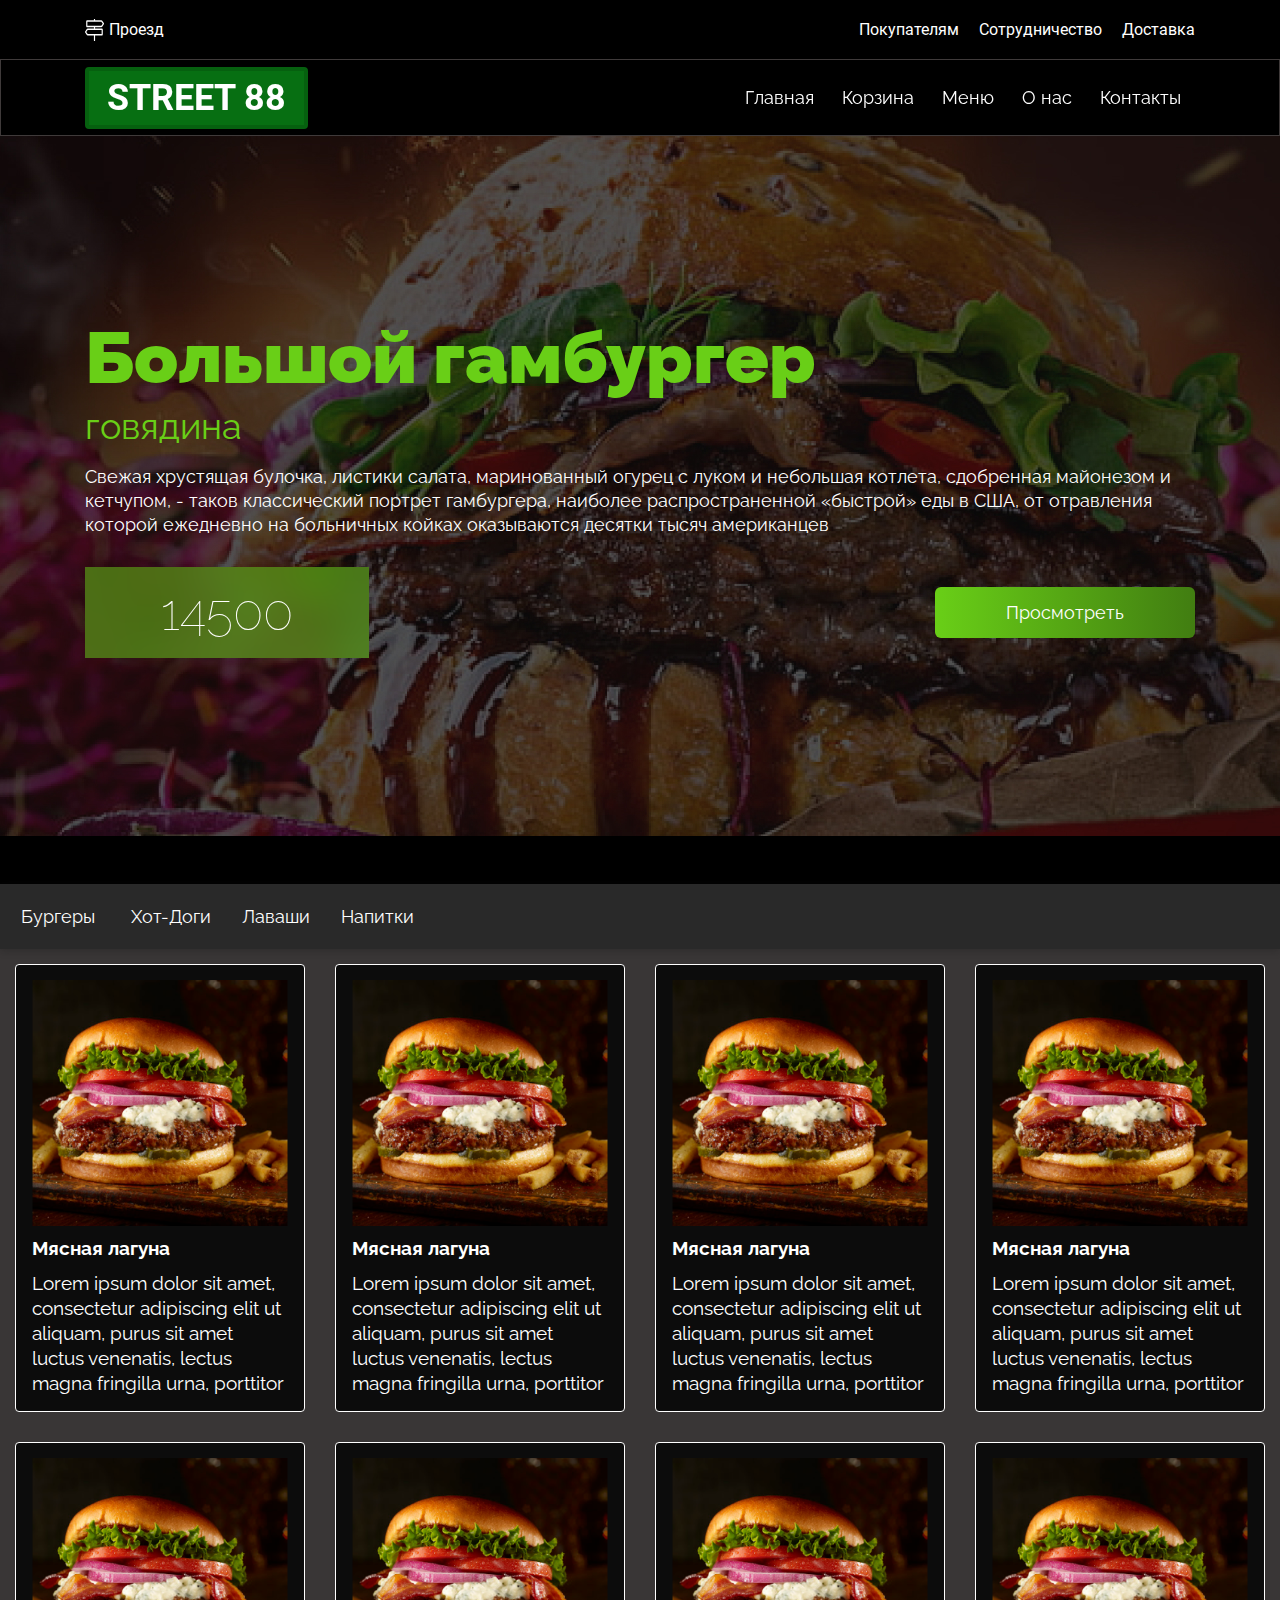
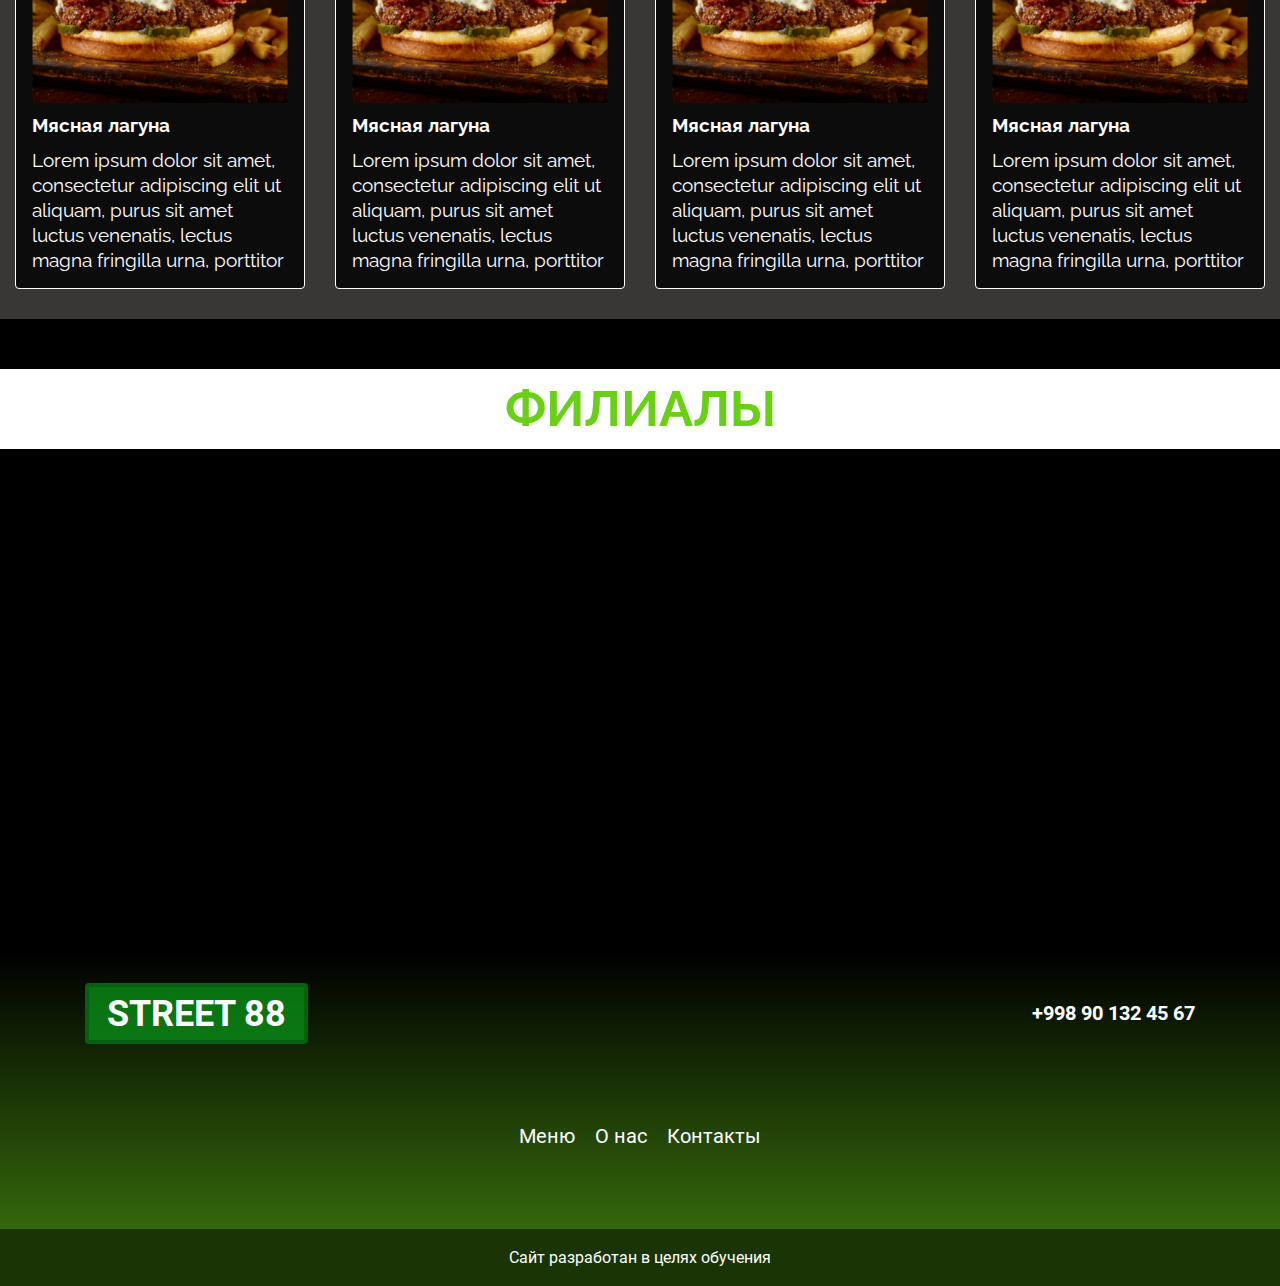
<file: index.html>
<!DOCTYPE html>
<html lang="en">
<head>
    <meta charset="UTF-8">
    <meta http-equiv="X-UA-Compatible" content="IE=edge">
    <meta name="viewport" content="width=device-width, initial-scale=1.0">
    <title>street-88</title>
    <link rel="stylesheet" href="styles/style.css">
    <link rel="icon" href="images/logo.svg">
</head>
<body >
    <div class="offer">
        <div class="container">
            <div class="offer__content">
                <a href="#" class="offer__left">
                    <img src="images/arrows.svg" alt="arr">
                    <span class="offer__title">Проезд</span>
                </a>
            <ul class="offer__list">
                <li><a href="#" class="offer__link">Покупателям</a></li>
                <li><a href="#" class="offer__link">Сотрудничество</a></li>
                <li><a href="#" class="offer__link">Доставка</a></li>
            </ul>
            </div>
        </div>
    </div>
    <header class="header">
        <div class="navigate">
            <div class="container">
                <nav class="header__nav">
                    <a href="#" class="nav__title">STREET 88</a>
                    <input type="checkbox" id="check">
                    <ul class="header__list">
                        <li><a href="#" class="header__link">Главная</a></li>
                        <li><a href="#" class="header__link">Корзина</a></li>
                        <li><a href="#menu" class="header__link">Меню</a></li>
                        <li><a href="about.html" class="header__link">О нас</a></li>
                        <li><a href="#" class="header__link">Контакты</a></li>
                    </ul>
                    <label for="check" class="btn">
                        <span class="bars"></span>
                    </label>
                </nav>
            </div>
        </div>
    </header>
    <main class="main">
        <section class="begin">
            <div class="container">
                <div class="begin__text">
                    <h1 class="begin__title">Большой гамбургер</h1>
                    <h2 class="begin__title2">говядина</h2>
                    <p class="begin__descr">
                        Свежая хрустящая булочка, листики салата, маринованный огурец с луком и небольшая котлета, сдобренная майонезом и кетчупом, - таков классический портрет гамбургера,
                        наиболее распространенной «быстрой» еды в США, от отравления которой ежедневно на больничных койках оказываются десятки тысяч американцев
                    </p>
                   <div class="begin__down">
                    <span class="begin__price">14500</span>
                    <a href="#" class="begin__link">Просмотреть</a>
                   </div>
                </div>
            </div>
        </section>
        <section class="menu" id="menu">
            <div class="menu__content">
                <ul class="menu__list">
                    <li><a href="#" class="menu__link">Бургеры</a></li>
                    <li><a href="#" class="menu__link">Хот-Доги</a></li>
                    <li><a href="#" class="menu__link">Лаваши</a></li>
                    <li><a href="#" class="menu__link">Напитки</a></li>
                </ul>   
                <div class="menu__cards">
                    <div class="menu__item">
                        <div class="menu__img">
                            <img src="images/menu.png" alt="m">
                            <div class="menu__korz">
                                <a href="#"><img src="images/korzina.svg" alt=""></a>
                            </div>
                        </div>
                        <h3 class="menu__title">Мясная лагуна</h3>
                        <p class="menu__descr">
                            Lorem ipsum dolor sit amet, consectetur adipiscing elit ut aliquam,
                            purus sit amet luctus venenatis, lectus magna fringilla urna, porttitor
                        </p>
                    </div>
                    <div class="menu__item">
                        <div class="menu__img">
                            <img src="images/menu.png" alt="m">
                            <div class="menu__korz">
                               <a href="#"><img src="images/korzina.svg" alt=""></a>
                            </div>
                        </div>
                        <h3 class="menu__title">Мясная лагуна</h3>
                        <p class="menu__descr">
                            Lorem ipsum dolor sit amet, consectetur adipiscing elit ut aliquam,
                            purus sit amet luctus venenatis, lectus magna fringilla urna, porttitor
                        </p>
                    </div>
                    <div class="menu__item">
                        <div class="menu__img">
                            <img src="images/menu.png" alt="m">
                            <div class="menu__korz">
                               <a href="#"><img src="images/korzina.svg" alt=""></a>
                            </div>
                        </div>
                        <h3 class="menu__title">Мясная лагуна</h3>
                        <p class="menu__descr">
                            Lorem ipsum dolor sit amet, consectetur adipiscing elit ut aliquam,
                            purus sit amet luctus venenatis, lectus magna fringilla urna, porttitor
                        </p>
                    </div>
                    <div class="menu__item">
                        <div class="menu__img">
                            <img src="images/menu.png" alt="m">
                            <div class="menu__korz">
                               <a href="#"><img src="images/korzina.svg" alt=""></a>
                            </div>
                        </div>
                        <h3 class="menu__title">Мясная лагуна</h3>
                        <p class="menu__descr">
                            Lorem ipsum dolor sit amet, consectetur adipiscing elit ut aliquam,
                            purus sit amet luctus venenatis, lectus magna fringilla urna, porttitor
                        </p>
                    </div>
                    <div class="menu__item">
                        <div class="menu__img">
                            <img src="images/menu.png" alt="m">
                            <div class="menu__korz">
                               <a href="#"><img src="images/korzina.svg" alt=""></a>
                            </div>
                        </div>
                        <h3 class="menu__title">Мясная лагуна</h3>
                        <p class="menu__descr">
                            Lorem ipsum dolor sit amet, consectetur adipiscing elit ut aliquam,
                            purus sit amet luctus venenatis, lectus magna fringilla urna, porttitor
                        </p>
                    </div>
                    <div class="menu__item">
                        <div class="menu__img">
                            <img src="images/menu.png" alt="m">
                            <div class="menu__korz">
                               <a href="#"><img src="images/korzina.svg" alt=""></a>
                            </div>
                        </div>
                        <h3 class="menu__title">Мясная лагуна</h3>
                        <p class="menu__descr">
                            Lorem ipsum dolor sit amet, consectetur adipiscing elit ut aliquam,
                            purus sit amet luctus venenatis, lectus magna fringilla urna, porttitor
                        </p>
                    </div>
                    <div class="menu__item">
                        <div class="menu__img">
                            <img src="images/menu.png" alt="m">
                            <div class="menu__korz">
                               <a href="#"><img src="images/korzina.svg" alt=""></a>
                            </div>
                        </div>
                        <h3 class="menu__title">Мясная лагуна</h3>
                        <p class="menu__descr">
                            Lorem ipsum dolor sit amet, consectetur adipiscing elit ut aliquam,
                            purus sit amet luctus venenatis, lectus magna fringilla urna, porttitor
                        </p>
                    </div>
                    <div class="menu__item">
                        <div class="menu__img">
                            <img src="images/menu.png" alt="m">
                            <div class="menu__korz">
                               <a href="#"><img src="images/korzina.svg" alt=""></a>
                            </div>
                        </div>
                        <h3 class="menu__title">Мясная лагуна</h3>
                        <p class="menu__descr">
                            Lorem ipsum dolor sit amet, consectetur adipiscing elit ut aliquam,
                            purus sit amet luctus venenatis, lectus magna fringilla urna, porttitor
                        </p>
                    </div>
                </div>
            </div>
    </section>
    <section class="filial">
        <div class="filial__titles">
            <h2 class="filial__title">филиалы</h2>
        </div>
        <div class="filial__map">
            <iframe src="https://www.google.com/maps/embed?pb=!1m18!1m12!1m3!1d2996.752595127649!2d69.29097081346113!3d41.31424548053128!2m3!1f0!2f0!3f0!3m2!1i1024!2i768!4f13.1!3m3!1m2!1s0x38aef4d376395311%3A0x2f977e6f6b98ad7!2sStreet77!5e0!3m2!1sru!2s!4v1642589530946!5m2!1sru!2s" width="600" height="450" style="border:0;" allowfullscreen="" loading="lazy"></iframe>
        </div>
    </section>
    </main>
    <footer class="footer">
        <div class="container">
            <div class="footer__content">
                <div class="footer__tels">
                    <h2 class="footer__title">STREET 88</h2>
                    <a href="tel:+998901324567" class="footer__tel">+998 90 132 45 67 </a>
                </div>
                <div class="footer__elems">
                    <ul class="footer__list">
                        <li><a href="#" class="footer__link">Меню</a></li>
                        <li><a href="about.html" class="footer__link">О нас</a></li>
                        <li><a href="#" class="footer__link">Контакты</a></li>
                    </ul>
                </div>
            </div>
        </div>
    </footer>
    <section class="pro">
        <p class="pro__descr">
            Сайт разработан в целях обучения
        </p>
    </section>
</body>
</html>
</file>
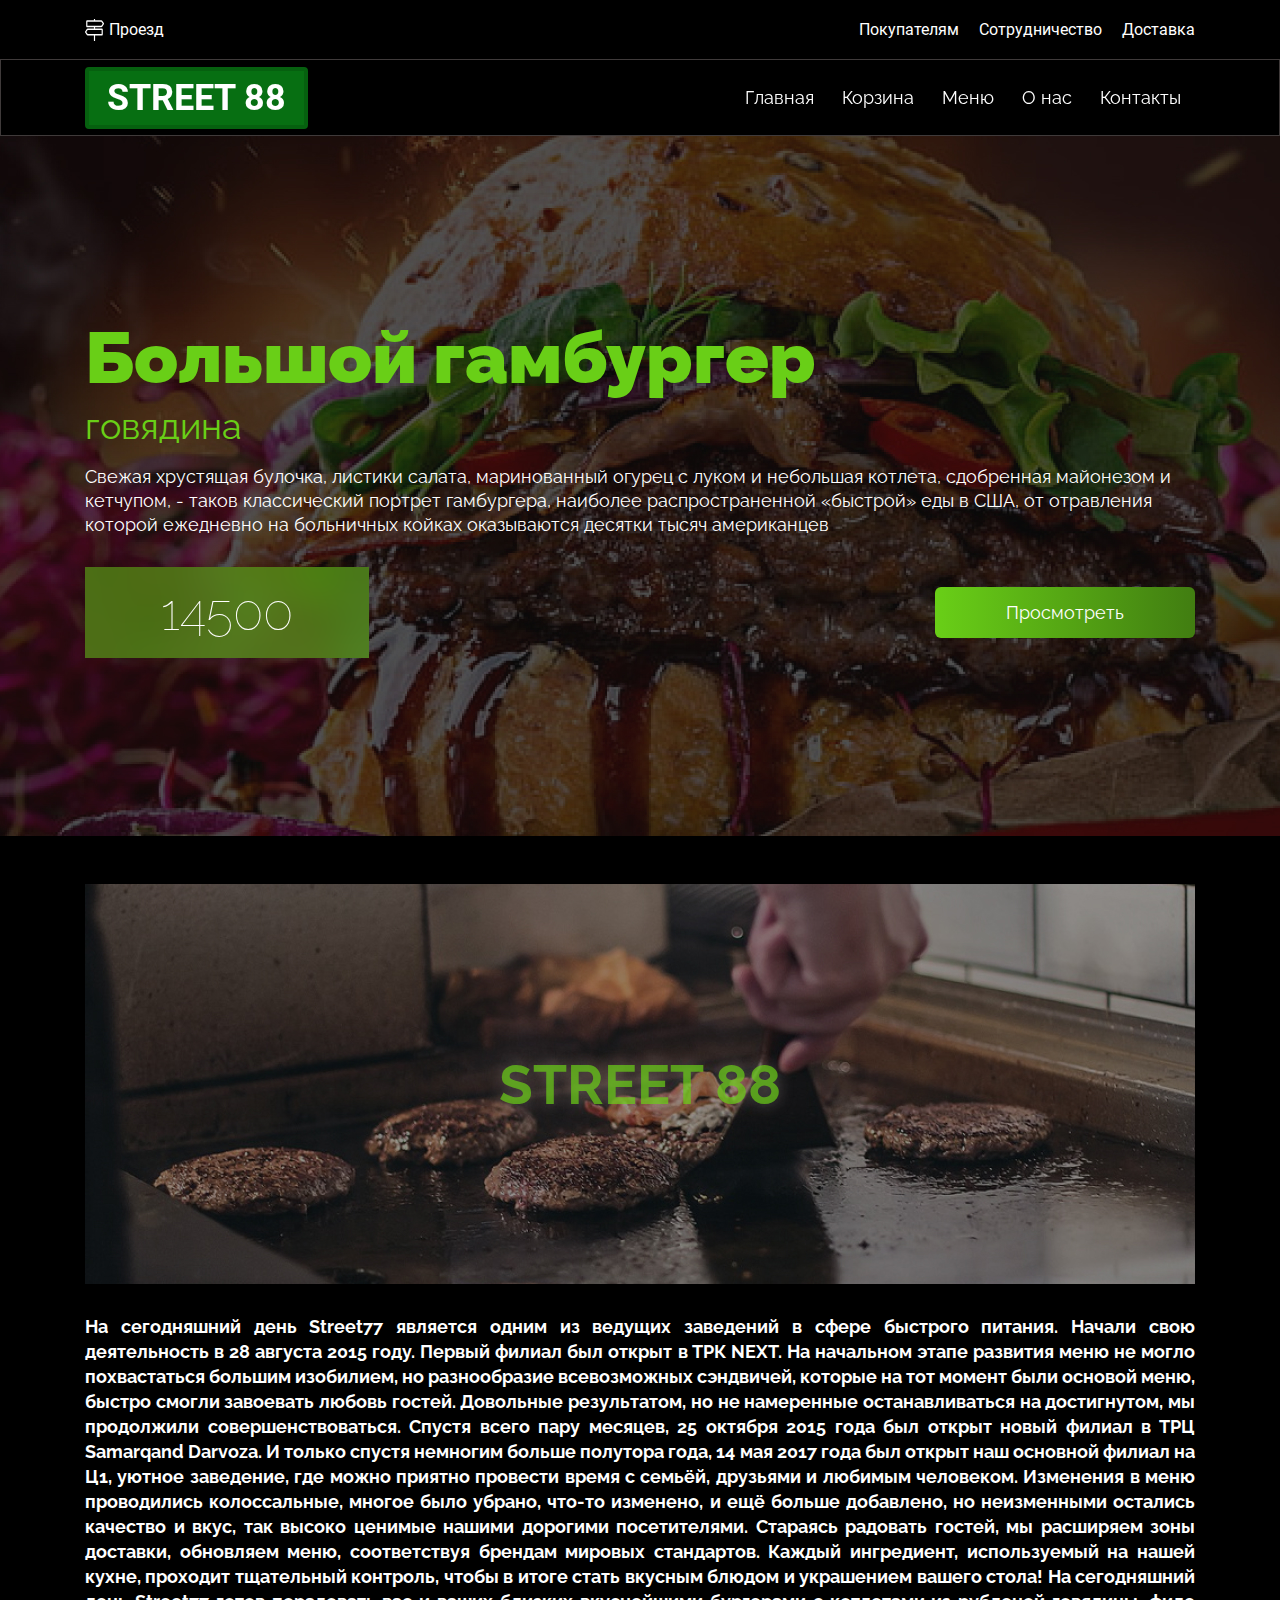
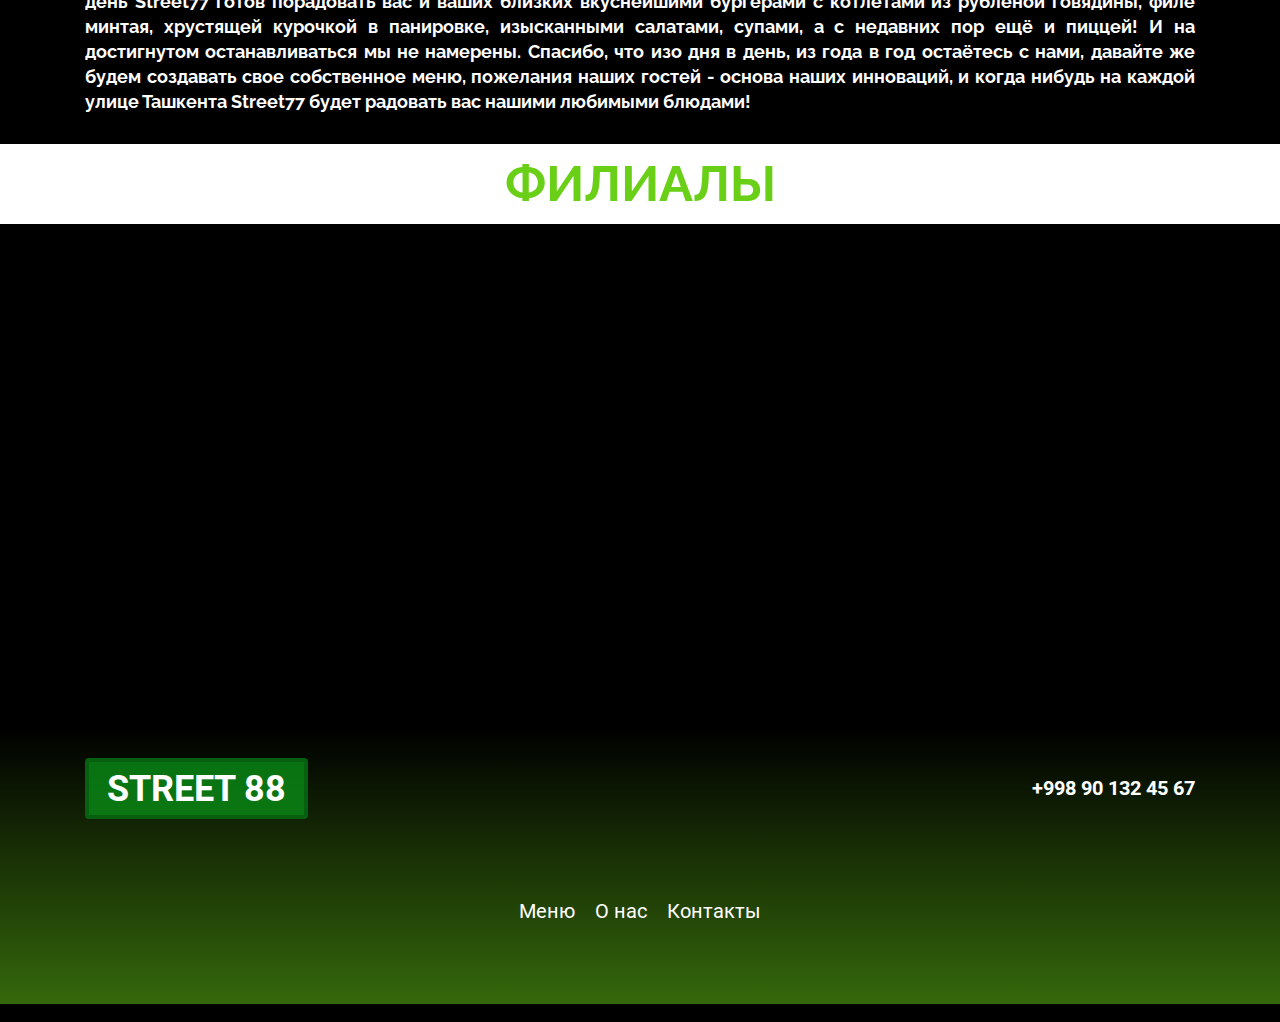
<file: about.html>
<!DOCTYPE html>
<html lang="en">
<head>
    <meta charset="UTF-8">
    <meta http-equiv="X-UA-Compatible" content="IE=edge">
    <meta name="viewport" content="width=device-width, initial-scale=1.0">
    <title>street-88</title>
    <link rel="stylesheet" href="styles/style.css">
    <link rel="icon" href="images/logo.svg">
</head>
<body>
    <div class="offer">
        <div class="container">
            <div class="offer__content">
                <a href="#" class="offer__left">
                    <img src="images/arrows.svg" alt="arr">
                    <span class="offer__title">Проезд</span>
                </a>
            <ul class="offer__list">
                <li><a href="#" class="offer__link">Покупателям</a></li>
                <li><a href="#" class="offer__link">Сотрудничество</a></li>
                <li><a href="#" class="offer__link">Доставка</a></li>
            </ul>
            </div>
        </div>
    </div>
    <header class="header">
        <div class="navigate">
            <div class="container">
                <nav class="header__nav">
                    <a href="#" class="nav__title">STREET 88</a>
                    <input type="checkbox" id="check">
                    <ul class="header__list">
                        <li><a href="index.html" class="header__link">Главная</a></li>
                        <li><a href="#" class="header__link">Корзина</a></li>
                        <li><a href="#" class="header__link">Меню</a></li>
                        <li><a href="about.html" class="header__link">О нас</a></li>
                        <li><a href="#" class="header__link">Контакты</a></li>
                    </ul>
                    <label for="check" class="btn">
                        <span class="bars"></span>
                    </label>
                </nav>
            </div>
        </div>
        
    </header>
    <mains class="mains">
        <section class="begin">
            <div class="container">
                <div class="begin__text">
                    <h1 class="begin__title">Большой гамбургер</h1>
                    <h2 class="begin__title2">говядина</h2>
                    <p class="begin__descr">
                        Свежая хрустящая булочка, листики салата, маринованный огурец с луком и небольшая котлета, сдобренная майонезом и кетчупом, - таков классический портрет гамбургера,
                        наиболее распространенной «быстрой» еды в США, от отравления которой ежедневно на больничных койках оказываются десятки тысяч американцев
                    </p>
                   <div class="begin__down">
                    <span class="begin__price">14500</span>
                    <a href="#" class="begin__link">Просмотреть</a>
                   </div>
                </div>
            </div>
        </section>
        <section class="info">
            <div class="container">
                <div class="info__content">
                    <div class="info__img">
                        <img src="images/menu2.jpg" alt="">
                        <h2 class="info__title">street 88</h2>
                    </div>
                    <p class="info__descr">
                        На сегодняшний день Street77 является одним из ведущих заведений в сфере быстрого питания. Начали свою деятельность в 28 августа 2015 году. Первый филиал был открыт в ТРК NEXT. На начальном этапе развития  меню не могло похвастаться большим изобилием, но  разнообразие всевозможных сэндвичей, которые на тот момент были основой меню, быстро смогли завоевать любовь гостей. Довольные результатом, но не намеренные останавливаться на достигнутом, мы продолжили совершенствоваться. Спустя всего пару месяцев, 25 октября 2015 года был открыт новый филиал в ТРЦ Samarqand Darvoza. И только спустя немногим больше полутора года, 14 мая 2017 года был открыт наш основной филиал на Ц1, уютное заведение, где можно приятно провести время с семьёй, друзьями и любимым человеком. Изменения в меню проводились колоссальные, многое было убрано, что-то изменено, и ещё больше добавлено, но неизменными остались качество и вкус, так высоко ценимые нашими дорогими посетителями. Стараясь радовать гостей, мы расширяем зоны доставки, обновляем меню, соответствуя брендам мировых стандартов. Каждый ингредиент, используемый на нашей кухне, проходит тщательный контроль, чтобы в итоге стать вкусным блюдом и украшением вашего стола! На сегодняшний день Street77 готов порадовать вас и ваших близких вкуснейшими бургерами с котлетами из рубленой говядины, филе минтая, хрустящей курочкой в панировке, изысканными салатами, супами, а с недавних пор ещё и пиццей! И на достигнутом останавливаться мы не намерены. Спасибо, что изо дня в день, из года в год остаётесь с нами, давайте же будем создавать свое собственное меню, пожелания наших гостей - основа наших инноваций, и когда нибудь на каждой улице Ташкента Street77 будет радовать вас нашими любимыми блюдами!
                    </p>
                </div>
            </div>
        </section>
        <section class="filial">
            <div class="filial__titles">
                <h2 class="filial__title">филиалы</h2>
            </div>
            <div class="filial__map">
                <iframe src="https://www.google.com/maps/embed?pb=!1m18!1m12!1m3!1d2996.752595127649!2d69.29097081346113!3d41.31424548053128!2m3!1f0!2f0!3f0!3m2!1i1024!2i768!4f13.1!3m3!1m2!1s0x38aef4d376395311%3A0x2f977e6f6b98ad7!2sStreet77!5e0!3m2!1sru!2s!4v1642589530946!5m2!1sru!2s" width="600" height="450" style="border:0;" allowfullscreen="" loading="lazy"></iframe>
            </div>
        </section>
    </mains>   
    <footer class="footer">
        <div class="container">
            <div class="footer__content">
                <div class="footer__tels">
                    <h2 class="footer__title">STREET 88</h2>
                    <a href="tel:+998901324567" class="footer__tel">+998 90 132 45 67 </a>
                </div>
                <div class="footer__elems">
                    <ul class="footer__list">
                        <li><a href="#" class="footer__link">Меню</a></li>
                        <li><a href="about.html" class="footer__link">О нас</a></li>
                        <li><a href="#" class="footer__link">Контакты</a></li>
                    </ul>
                </div>
            </div>
        </div>
    </footer>
    <section class="proweb">
        <p class="proweb__descr">
            Сайт разработан в целях обучения в PROWEB
        </p>
    </section>
</body>
</html>
</file>
<file: styles/style.css>
@import 'fonts.css';
*{
    margin: 0;
    padding: 0;
    box-sizing: border-box;
    text-decoration: none;
    list-style: none;
    font-style: normal;
}
.container{
    max-width: 1140px;
    width: 100%;
    margin: 0 auto;
    padding: 0 15px;
}
img{
    display: block;
}
body{
    background: #000;
    max-width: 1920px;
    width: 100%;
    margin: 0 auto;
}
/* header */
.header{
    position: sticky;
    top: 0;
    z-index: 200;
}
.offer{
    background: rgba(0, 0, 0, 0.5);;
    padding: 18px 0;
}
.offer__content{
    display: flex;
    justify-content: space-between;
    align-items: center;
}
.offer__left{
    display: flex;
    align-items: center;
}
.offer__title{
    font-family: 'Roboto';
    font-weight: normal;
    font-size: 16px;
    line-height: 19px;
    color: #fff;
}
.offer__left img{
    height: 23.08px;
    margin-right: 5px;
}
.offer__list{
    display: flex;
}
.offer__link{
    display: block;
    color: #fff;
    font-size: 16px;
    line-height: 19px;
    font-family: 'Roboto';
    font-weight: normal;
    text-align: right;
    margin-left: 20px;
}
.offer__list li:first-child .offer__link{
    margin-left: 0;
}

.navigate{
    background: rgba(0, 0, 0, 0.5);
    border: 1px solid rgba(125, 115, 115, 0.5);
    backdrop-filter: blur(15px);
    /* overflow-y: scroll; */
    /* position: fixed;
    z-index: 10;
    width: 100%; */
}
.header__nav{
    display: flex;
    justify-content: space-between;
    align-items: center;
}
.header__list{
    display: flex;
}
.header__link{
    display: block;
    padding: 27px 14px;
    font-family: 'Raleway';
    font-weight: normal;
    font-size: 18px;
    line-height: 21px;
    text-align: right;
    color: #fff;
}
.header__link:hover{
    background: rgba(105, 207, 23, 0.75);
    transition: 300ms;
}
.nav__title{
    color: #fff;
    background: rgba(10, 148, 24, 0.75);
    padding: 12px 18px;
    font-family: 'Roboto';
    font-weight: bold;
    font-size: 36px;
    line-height: 30px;
    border: 4px solid #06600F;
    border-radius: 4px;
}


/* main */
.begin{
    height: 700px;
    position: relative;
    /* bg */
    background: url(../images/headerburger.jpg) no-repeat center/cover;
    display: flex;
    align-items: center;
    margin-bottom: 48px;
}
.begin__text{
    position: relative;
    z-index: 5;
}
.begin__title{
    font-family: 'Raleway';
    font-weight: 900;
    font-size: 72px;
    line-height: 85px;
    color: #69CF17;
}
.begin__title2{
    font-family: 'Raleway';
    font-weight: normal;
    font-size: 36px;
    line-height: 17px;
    color: #69CF17;
    margin-top: 18px;
}
.begin__descr{
    font-family: 'Raleway';
    font-weight: normal;
    font-size: 18px;
    line-height: 24px;
    color: #fff;
    margin: 30px 0;
}
.begin__price{
    font-family: 'Raleway';
    font-weight: 100;
    font-size: 50px;
    line-height: 25px;
    color: #fff;
    text-align: right;
    background: rgba(105, 207, 23, 0.5);
    backdrop-filter: blur(18px);
    padding: 33px 76px;
}
.begin__down{
    display: flex;
    justify-content: space-between;
    align-items: center;
}
.begin__link{
    font-family: 'Raleway';
    font-weight: normal;
    font-size: 18px;
    line-height: 21px;
    text-align: right;
    color: #FFF;
    background: linear-gradient(90deg, #69CF17 0%, #417D11 100%);
    border-radius: 6px;
    padding: 15px 71px;
}

/* menu */
.menu{
    background: #393636;
    padding-bottom: 15px;   
    margin-bottom: 50px; 
}
.menu__list{
    display: flex;
    background: #292929;
    box-shadow: 0px 1px 8px rgba(17, 17, 17, 0.3);
    padding: 21px 21px 0;
}
.menu__link{
    display: block;
    font-family: 'Raleway';
    font-weight: normal;
    font-size: 18px;
    line-height: 24px;
    color: #FFF;
    margin-right: 31.17px;
    padding-bottom: 19px;
    border-bottom: 1px solid transparent;
}
.menu__link:hover{
    border-bottom: 1px solid #fff;
    transition: 300ms linear;
}
.menu__list li:first-child .menu__link{
    margin-right: 36.14px;
}
.menu__list li:last-child .menu__link{
    margin-right: 0;
}
.menu__cards{
    display: grid;
    grid-template-columns: repeat(4, minmax(250px, 1fr));
    gap: 30px;
    justify-content: center;
    margin: 15px;
}
.menu__item{
    display: flex;
    flex-direction: column;
    background: #0C0C0C;
    border: 1px solid #FFFFFF;
    border-radius: 4px;
    padding: 15px 15.63px;
}
.menu__title{
    font-family: 'Raleway';
    font-weight: bold;
    font-size: 19px;
    line-height: 15px;
    color: #FFFFFF;
    margin: 15px 0;
}
.menu__descr{
    font-family: 'Raleway';
    font-weight: normal;
    font-size: 19px;
    line-height: 25px;
    color: #FFFFFF;
    /* max-width: 338.73px;
    width: 100%; */
}
.menu__korz{
    position: absolute;
    top: 0;
    background: rgba(105, 207, 23, 0.9);
    width: 100%;
    height: 100%;
    display: flex;
    flex-direction: column;
    align-items: center;
    justify-content: center;
    opacity: 0;
    transition: 400ms;
}
.menu__korz:hover{
    opacity: 1;
}
.menu__img{
    position: relative;
    /* max-width: 338.73px;
    width: 100%;
    display: block; */
}
.menu img{
    width: 100%;
}

/* filial */
.filial{
    margin-bottom: 0;
}
.filial__titles{
    background: #fff;
    text-align: center;
}
.filial__title{
    padding: 20px 0;
    font-family: 'Raleway';
    font-weight: bold;
    font-size: 50px;
    line-height: 40px;
    color: #69CF17;
    text-transform: uppercase;
}
.filial__map iframe{
    width: 100%;
    height: 500px;
}
/* footer */

.footer{
    background: linear-gradient(180deg, #000000 0%, rgba(105, 207, 23, 0.5) 100%);
    padding: 30px 0 81px;
    margin-top: 0;
}
.footer__tels{
    display: flex;
    align-items: center;
    justify-content: space-between;
    margin-bottom: 81px;
}
.footer__title{
    font-family: 'Roboto';
    font-weight: bold;
    font-size: 36px;
    line-height: 30px;
    text-align: center;
    color: #FFFFFF;
    background: rgba(10, 148, 24, 0.75);
    border: 4px solid #06600F;
    border-radius: 4px;
    padding: 12px 18px 11px;
}
.footer__tel{
    font-family: 'Roboto';
    font-weight: bold;
    font-size: 20px;
    line-height: 23px;
    text-align: right;
    color: #FFFFFF;
}
.footer__list{
    display: flex;
    justify-content: center;
    align-items: center;
}
.footer__link{
    font-family: 'Roboto';
    font-weight: normal;
    font-size: 20px;
    line-height: 23px;
    text-align: center;
    color: #FFFFFF;
    margin-right: 20px;
}
.footer__list li:last-child .footer__link{
    margin-right: 0;
}


/* about.html */

.info__title{
    position: absolute;
    top: 0;
    width: 100%;
    height: 100%;
    display: flex;
    flex-direction: column;
    align-items: center;
    justify-content: center;
    color: #fff;
    z-index: 6;
    font-family: 'Raleway';
    font-weight: bold;
    font-size: 55px;
    line-height: 65px;
    text-transform: uppercase;
    color: rgba(105, 207, 23, 0.7);
    text-shadow: 0px 0px 15px rgba(191, 171, 171, 0.4);
}
.info__img{
    position: relative;
}
.info img{
    width: 100%;
    
}
.info__descr{
    font-family: 'Raleway';
    font-weight: bold;
    font-size: 18px;
    line-height: 25px;
    text-align: justify;
    color: #FFFFFF;
    margin: 30px 0;
}
body{
    background-color: #000;
}
.pro{
    background: #1A3406;
    display: flex;
    align-items: center;
    justify-content: center;
    text-align: center;
}
.pro__descr{
    font-family: 'Roboto';
    font-weight: normal;
    font-size: 16px;
    line-height: 19px;
    color: #FFF;
    margin: 19px 0;
}
#check{
    display: none;
}
.btn{
    display: none; 
    align-items: center;
    justify-content: center;
    width: 40px;
    height: 40px;
    background: #fff; 
    border-radius: 5px;
}
.bars{
    display: block;
    width: 30px;
    height: 2px;
    background: rgba(105, 207, 23, 0.75);
    position: relative;
}
.bars::before, .bars::after{
    content: '';
    display: block;
    width: 100%;
    height: 2px;
    background: rgba(105, 207, 23, 0.75);
    position: absolute;
    top: -8px;
}
.bars::after{
    top: 8px;
}
@media (max-width:1110px) {
    .menu__cards{
        grid-template-columns: repeat(2, minmax(250px,300px));
    }
}
@media (max-width:762px) {
    .begin__title{
        font-size: 50px;
        line-height: 63px;
    }
}
@media (max-width:735px) {
    .btn{
        display: flex;
    }

    .header__list{
        top: 70px;
        position: fixed;
        right: -200px;
        width: 200px;
        flex-direction: column;
        align-items: center;
        padding-top: 25px;
        /* height: 100%; */
        background: #000;
        transition: 400ms linear;
        z-index: 200;
        height: 100vh;
    }
    .navigate{
        padding: 8px 0;
    }
    #check:checked ~ .header__list{
        right: 0;
    }
}
@media (max-width:595px) {
    .begin__down{
        flex-direction: column;
    }
    .begin__link{
        margin-top: 15px;
    }
    .menu__cards{
        grid-template-columns: minmax(250px,300px);
    }
    .menu__list{
        justify-content: center;
    }
}
@media (max-width:540px) {
    .begin__title{
        font-size: 40px;
        line-height: 53px;
    }
    .filial__map iframe{
        height: 350px;
    }
}
@media (max-width:465px) {
    .offer__content{
        flex-direction: column;
    }
    .offer__left{
        margin-bottom: 7px;
    }
    .begin__title{
        font-size: 33px;
        line-height: 46px;
    }
    .footer__tels{
        flex-direction: column;
    }
    .footer__title{
        margin-bottom: 10px;
    }
    .nav__title{
        padding: 10px 16px;
        font-size: 31px;
        line-height: 25px;
    }
}
@media (max-width:434px) {
    .menu__link{
        font-size: 15px;
        line-height: 20px;
        margin-right: 10px;
    }
    .menu__list li:first-child .menu__link{
        margin-right: 10px;
    }
}
@media (max-width:425px) {

}
@media (max-width:369px) {
    .header__link{
        padding: 15px 4px;
    }
    .begin__title{
        font-size: 30px;
        line-height: 43px;
    }
}
@media (max-width:342px) {
    .offer__link{
        font-size: 14px;
        line-height: 17px;
        margin-left: 15px;
    }
}
@media (max-width:360px) {
    .begin__text{
        text-align: center;
    }
    .begin__title{
        font-size: 26px;
        line-height: 29px;
    }
    .begin__title2{   
        font-size: 30px;
        line-height: 11px;
    }
    .begin__descr{
        font-size: 16px;
        line-height: 22px;
        text-align: justify;
    }
    .menu__descr{
        font-size: 16px;
        line-height: 23px;
    }    
}
</file>
